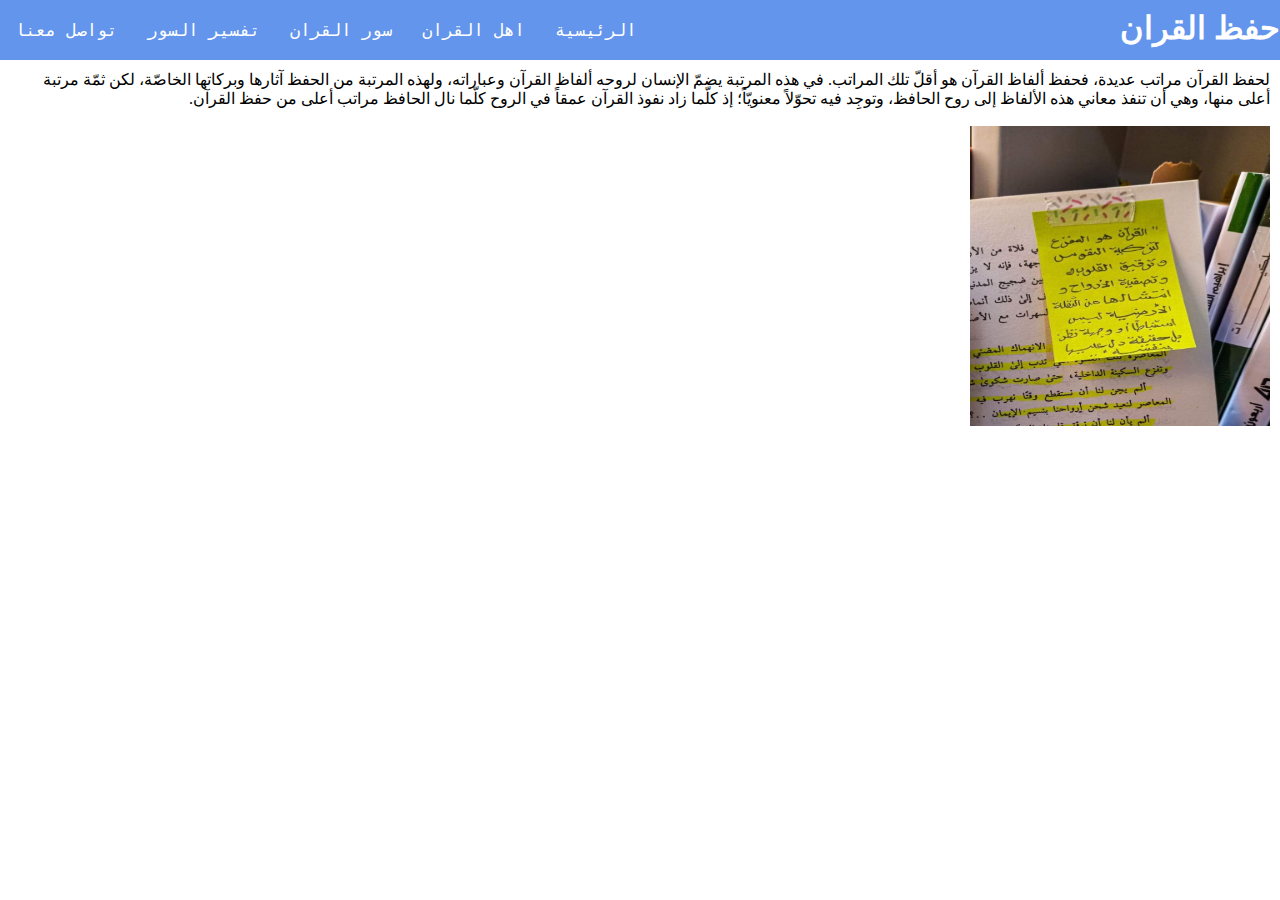
<file: index.html>
<!DOCTYPE html>
<html lang="en">

<head>
    <meta charset="UTF-8">
    <meta http-equiv="X-UA-Compatible" content="IE=edge">
    <meta name="viewport" content="width=device-width, initial-scale=1.0">
    <title>index</title>
    <link rel=" stylesheet" href="as.css">
</head>

<body>
    <header>
        <div id="logo">
            <h1>
                 حفظ القران
            </h1>

        </div>

        <nav>
            <ul>
                <li>
                    <a href="index.html">الرئيسية </a>
                </li>
                <li>
                    <a href="vid.html">  اهل القران
                    </a>
                </li>
                <li>
                    <a href="aud.html"> سور القران </a>
                </li>
                <li>
                    <a href="table.html">تفسير السور </a> </a>
                </li>

                <li>
                    <a href="form.html"> تواصل معنا </a>
                </li>


            </ul>
        </nav>
    </header>

    <div>

        <p>
            لحفظ القرآن مراتب عديدة، فحفظ ألفاظ القرآن هو أقلّ تلك المراتب. في هذه المرتبة يضمّ الإنسان لروحه
            ألفاظ القرآن وعباراته،
            ولهذه المرتبة من الحفظ آثارها وبركاتها الخاصّة، لكن ثمّة مرتبة أعلى منها،
            وهي أن تنفذ معاني هذه الألفاظ إلى روح الحافظ، وتوجِد فيه تحوّلاً معنويّاً؛
            إذ كلّما زاد نفوذ القرآن عمقاً في الروح كلّما نال الحافظ مراتب أعلى من حفظ القرآن.
        </p>
        <br />
        <img src="FB_IMG_1648618154383.jpg" width="300" height="300" />
        <br />

    </div>
</body>

</html>
</file>
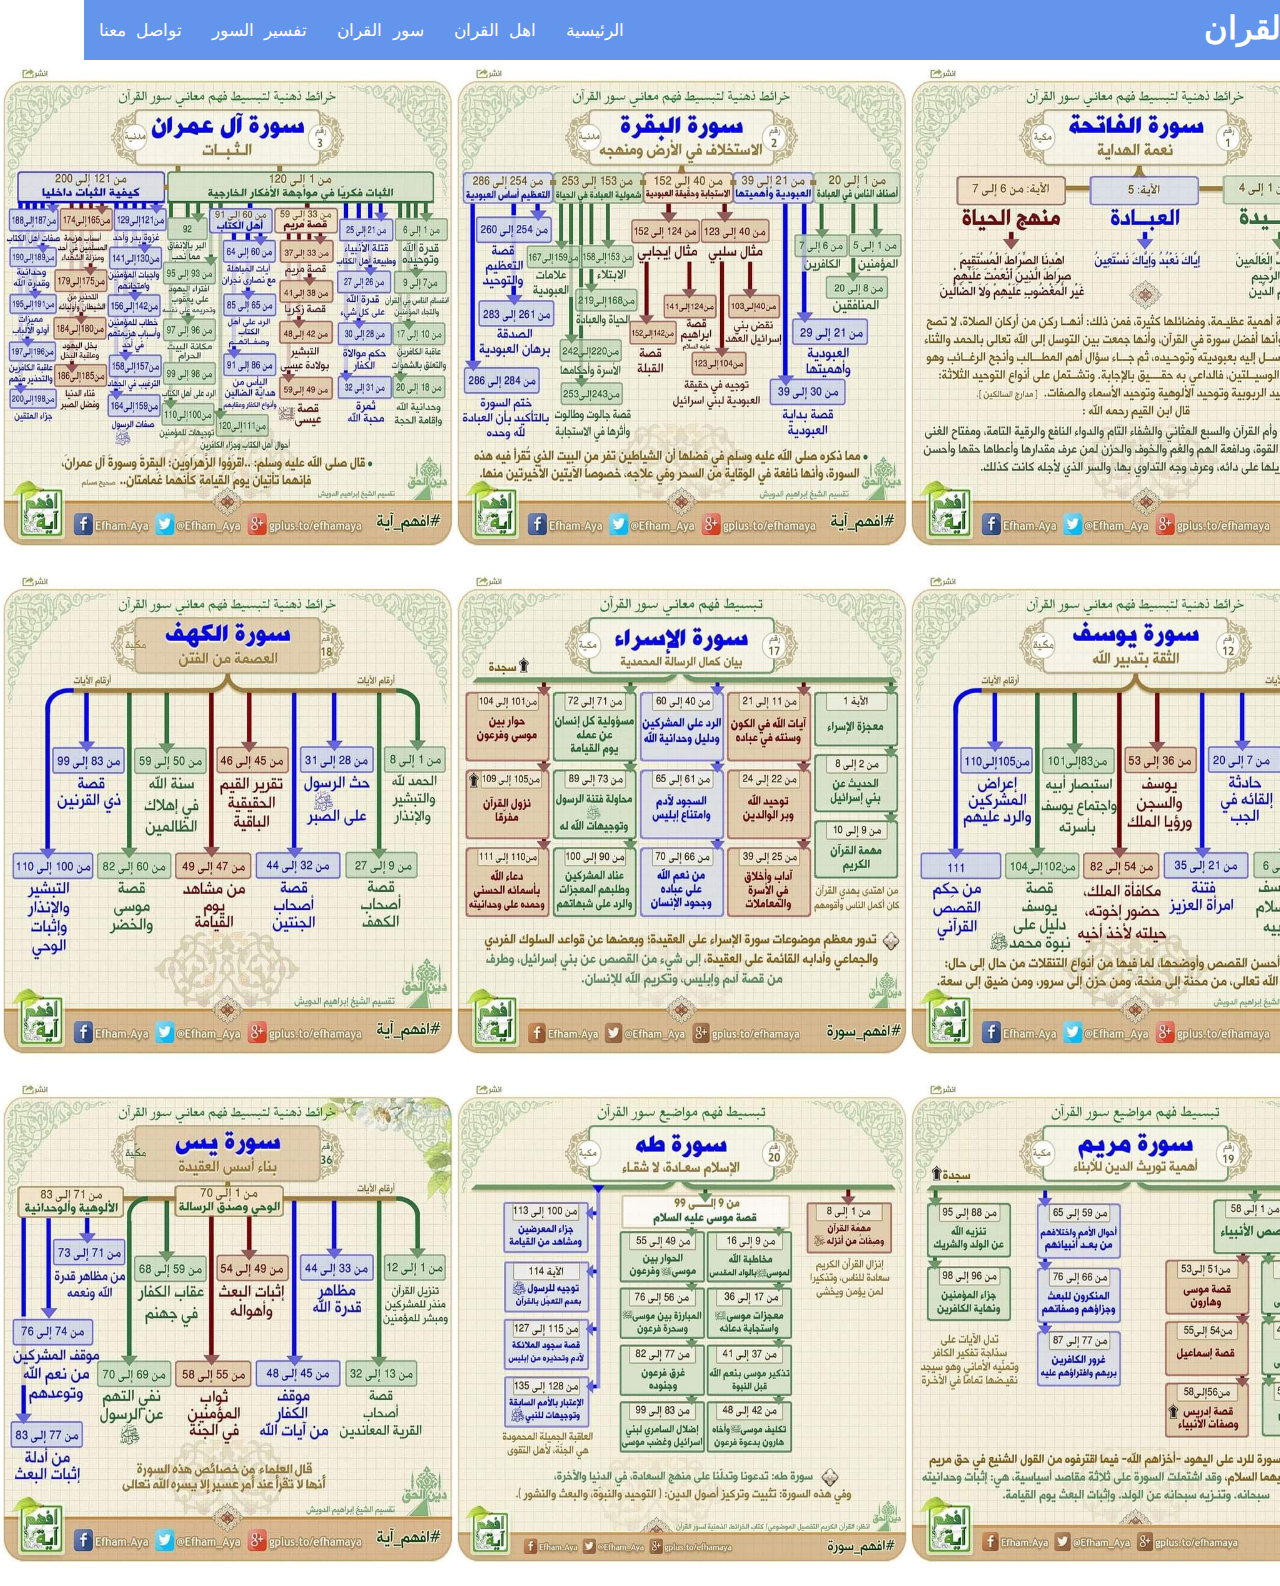
<file: table.html>
<!DOCTYPE html>
<html lang="en">
<head>
    <meta charset="UTF-8">
    <meta http-equiv="X-UA-Compatible" content="IE=edge">
    <meta name="viewport" content="width=device-width, initial-scale=1.0">
    <title>Document</title>
    <link rel="stylesheet" href="as.css">
</head>
<body>
    <header>
        <div id="logo">
            <h1>
                 حفظ القران
            </h1>

        </div>

        <nav>
            <ul>
                <li>
                    <a href="index.html">الرئيسية </a>
                </li>
                <li>
                    <a href="vid.html">  اهل القران
                    </a>
                </li>
                <li>
                    <a href="aud.html"> سور القران </a>
                </li>
                <li>
                    <a href="table.html">تفسير السور </a> </a>
                </li>

                <li>
                    <a href="form.html"> تواصل معنا </a>
                </li>


            </ul>
        </nav>
    </header>
    
    <table >
        <tr>
            <td>
                <img src="FB_IMG_1646300021776.jpg" width="150" height="200">
            </td>
            <td>
                <img src="FB_IMG_1646300024638.jpg">

            </td>
            <td>
                <img src="FB_IMG_1646300026818.jpg">

            </td>
        </tr>
        <tr>
            <td>
                <img src="FB_IMG_1646300047362.jpg">
            </td>
            <td>
                <img src="FB_IMG_1646300061712.jpg">
            </td>
            <td>
                <img src="FB_IMG_1646300063867.jpg">
            </td>
        </tr>
        <tr>
            <td>
                <img src="FB_IMG_1646300065800.jpg">
            </td>
            <td>
                <img src="FB_IMG_1646300067863.jpg">
            </td>
            <td>
                <img src="FB_IMG_1646300184035.jpg">
            </td>
        </tr>
        
    </table>
</body>
</html>
</file>
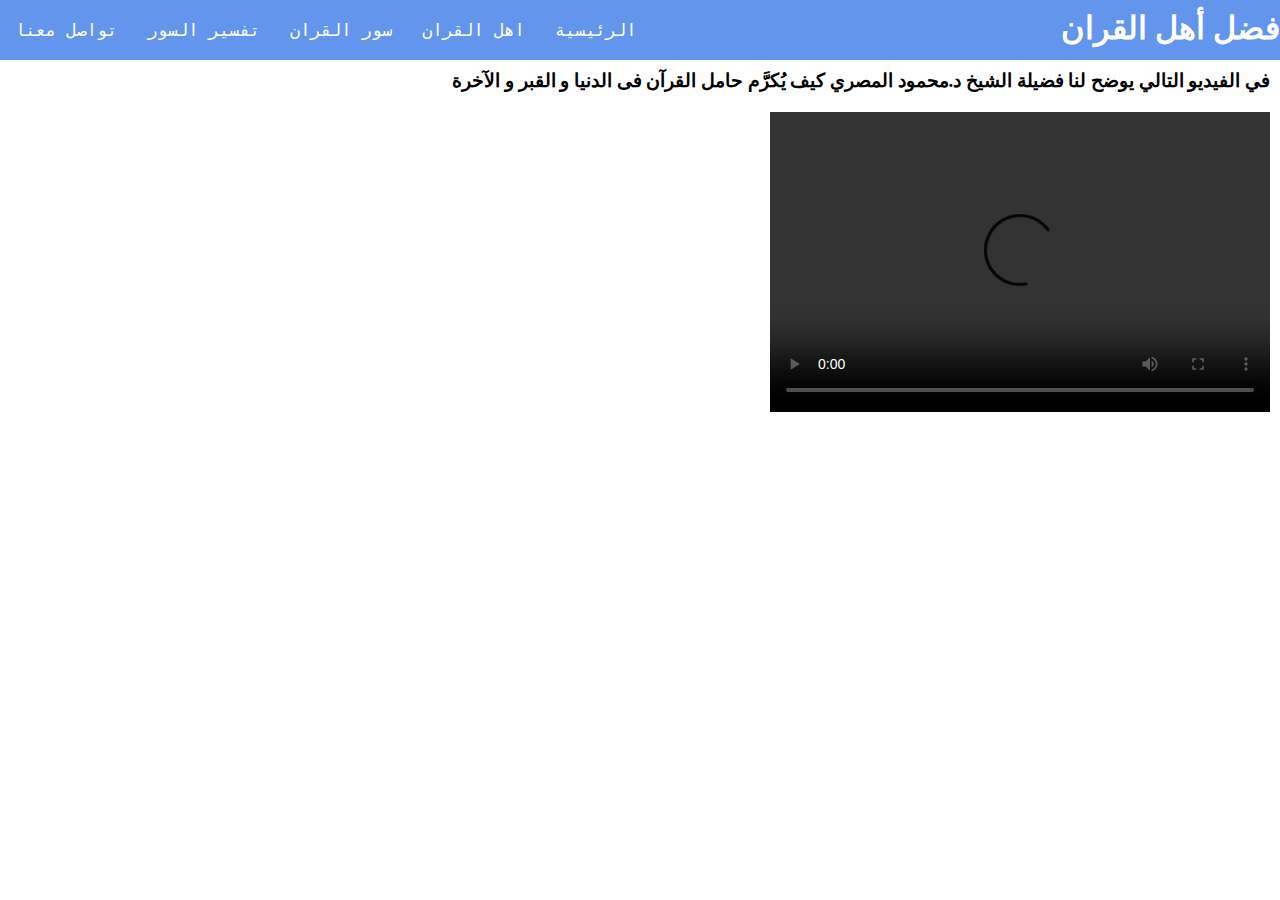
<file: vid.html>
<!DOCTYPE html>
<html lang="en">

<head>
    <meta charset="UTF-8">
    <meta http-equiv="X-UA-Compatible" content="IE=edge">
    <meta name="viewport" content="width=device-width, initial-scale=1.0">
    <title>pageofvid</title>
    <link rel=" stylesheet" href="as.css">
</head>

<body>
    <header>
        <div id="logo">
            <h1>
                فضل أهل القران
            </h1>

        </div>

        <nav>
            <ul>
                <li>
                    <a href="index.html">الرئيسية </a>
                </li>
                <li>
                    <a href="vid.html"> اهل القران
                    </a>
                </li>
                <li>
                    <a href="aud.html"> سور القران </a>
                </li>
                <li>
                    <a href="table.html">تفسير السور </a> </a>
                </li>
                <li>
                    <a href="form.html"> تواصل معنا </a>
                </li>

            </ul>
        </nav>
    </header>
    <div>
        <p>
        <h3>
            في الفيديو التالي يوضح لنا فضيلة الشيخ د.محمود المصري كيف يُكرَّم حامل القرآن فى الدنيا و القبر و
            الآخرة
        </h3>
        </p>
    </div>
    <div>
        <video controls width="500" height="300">
            <source src="C:\Users\Wafa\Videos\video1.mp4" type="video/mp4">


        </video>



    </div>
</body>

</html>
</file>
<file: as.css>
body {
    direction: rtl;

}
div{
    padding: 10px;
}

* {
    padding: 10;
    margin: 0;
    box-sizing: border-box;
    outline: none;
}

header {
    width: 100%;
    height: 60px;
    background-color:cornflowerblue;

}
#logo{
    float: right;
    padding: 9px 0 9px 50px ;

}
#logo h1 {
    color: white;
    font-family: tahoma;
}

nav ul {
  
    list-style: none;
    float: left;
    height: 60px;
    display :flex;
    align-items: center;
    justify-content: center;
    margin-right: 45px;
}

nav ul li {
    padding: 0 15px;
}

nav ul li a {
     text-underline-position: none;
    text-decoration: none;
    color: white;
    font-size: 17px;
    font-family: monospace;
    transition: .3 ease-out;
}
nav ul li a:hover{

    color: rgb(195 , 195 , 195);
}
table tr td img{
    border: "3";
    width: 450px;
    height: 500px;
    

}
</file>
